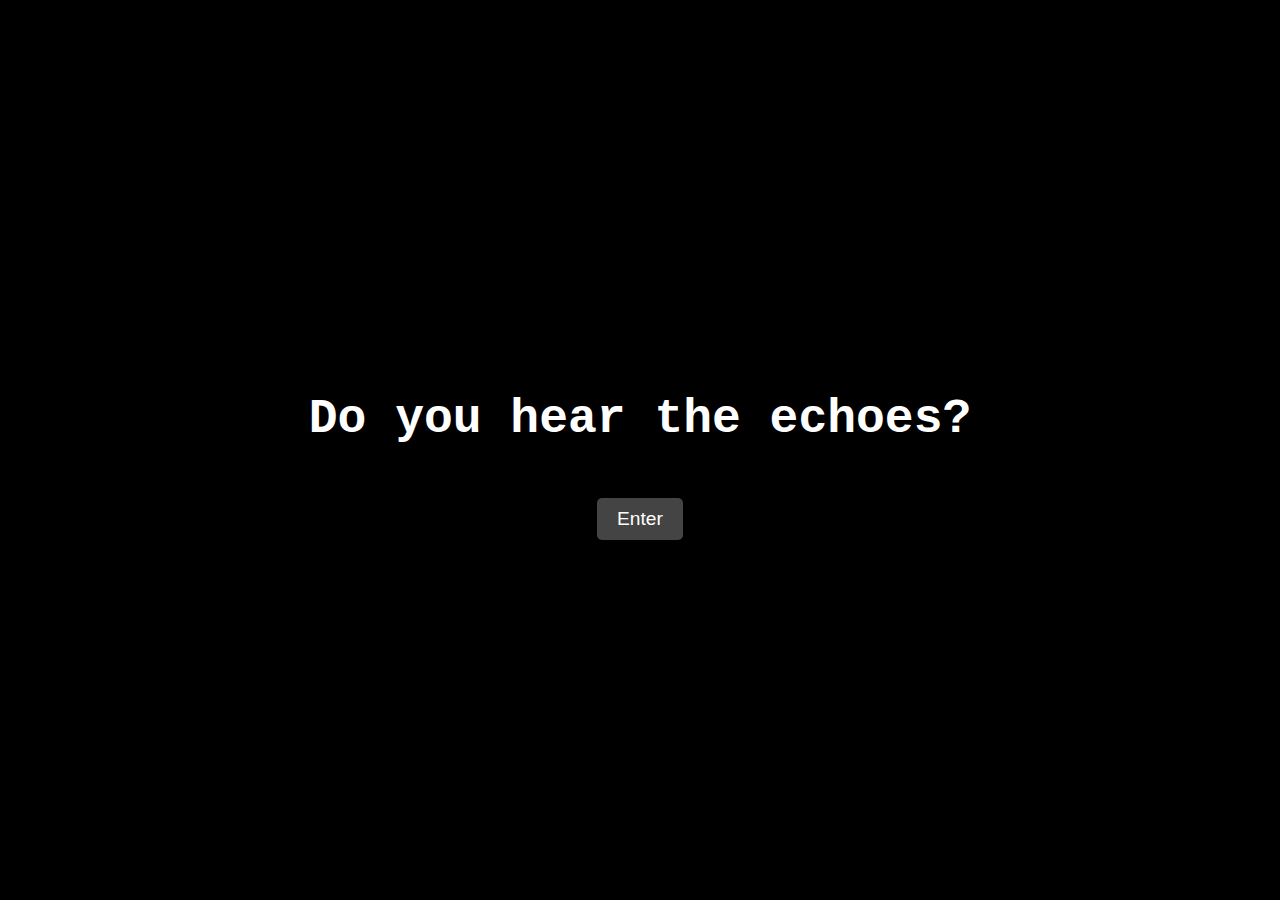
<file: index.html>
<!DOCTYPE html>
<html lang="en">
<head>
    <meta charset="UTF-8">
    <meta name="viewport" content="width=device-width, initial-scale=1.0">
    <title>The Echos</title>
    <link rel="stylesheet" href="style.css">
</head>
<body>
    <div class="container">
        <div class="message" id="message">
            <h1>Do you hear the echoes?</h1>
            <button id="enterButton">Enter</button>
        </div>
    </div>

    <script src="script.js"></script>
</body>
</html>
</file>
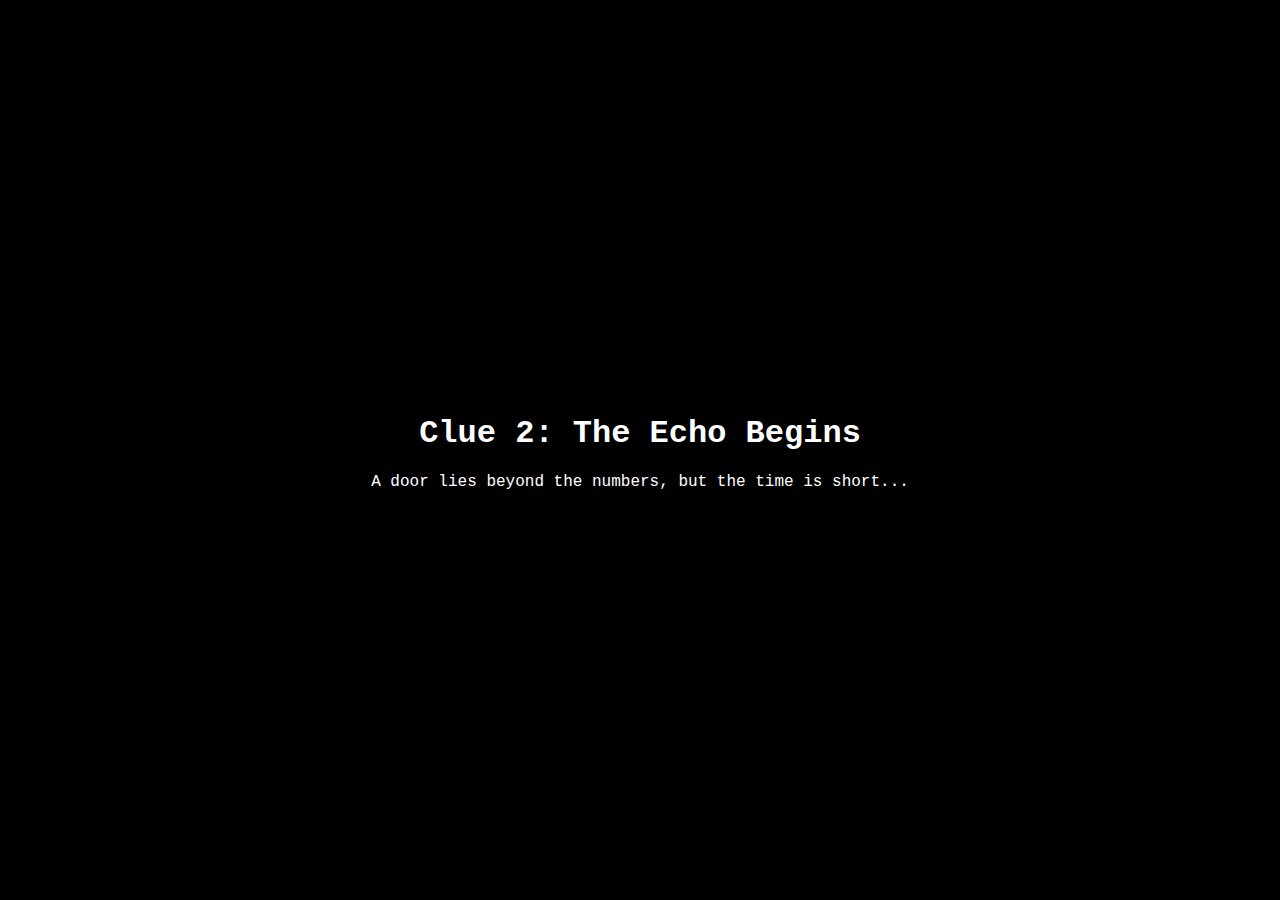
<file: clue2.html>
<!DOCTYPE html>
<html lang="en">
<head>
    <meta charset="UTF-8">
    <meta name="viewport" content="width=device-width, initial-scale=1.0">
    <title>Echoes Clue 2</title>
    <link rel="stylesheet" href="style.css">
</head>
<body>
    <div class="container">
        <h1>Clue 2: The Echo Begins</h1>
        <p>A door lies beyond the numbers, but the time is short...</p>
        <div id="countdown"></div>
    </div>

    <script src="countdown.js"></script>
</body>
</html>
</file>
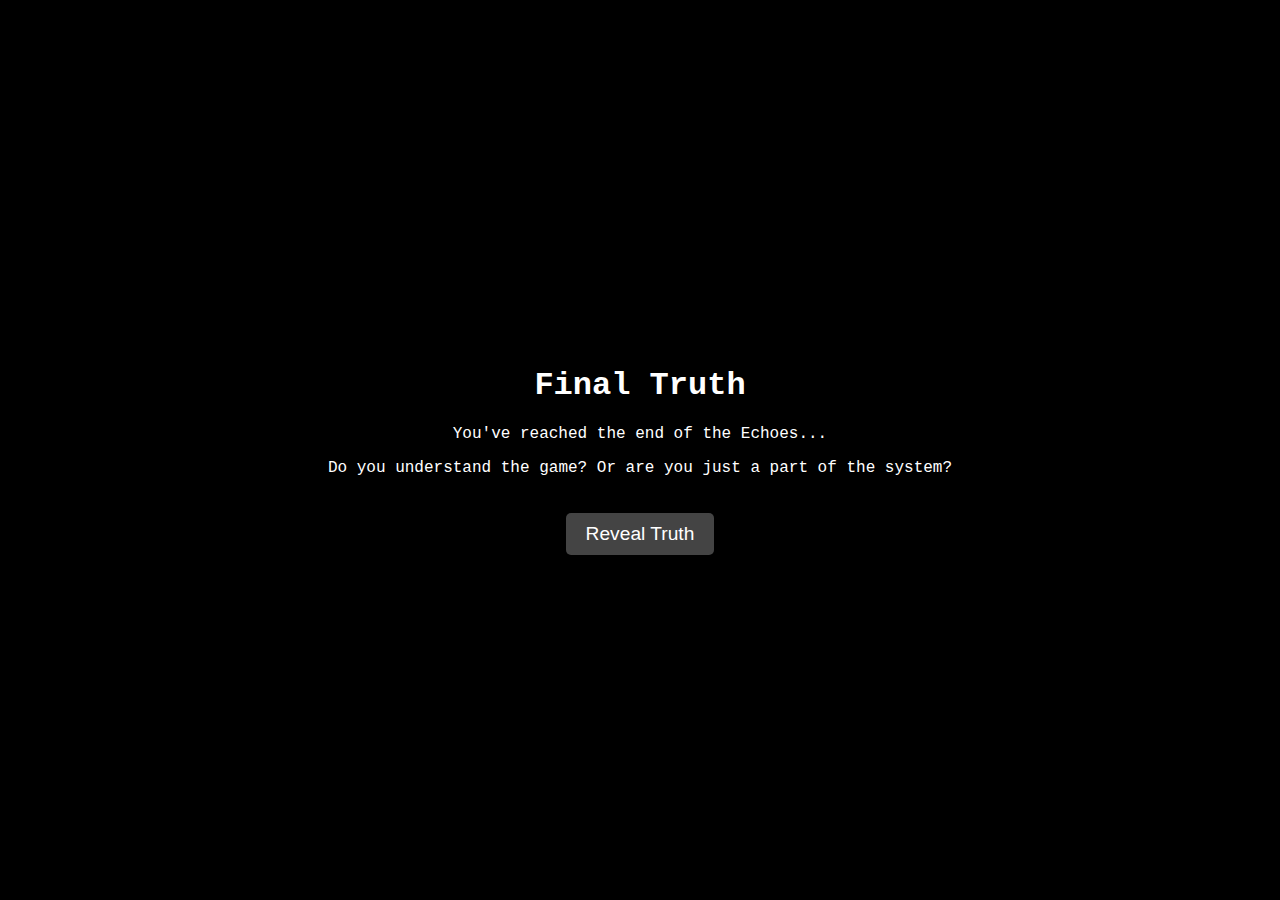
<file: final.html>
<!DOCTYPE html>
<html lang="en">
<head>
    <meta charset="UTF-8">
    <meta name="viewport" content="width=device-width, initial-scale=1.0">
    <title>Final Truth</title>
    <link rel="stylesheet" href="style.css">
</head>
<body>
    <div class="container">
        <h1>Final Truth</h1>
        <p>You've reached the end of the Echoes...</p>
        <p id="finalMessage"></p>
        <p>Do you understand the game? Or are you just a part of the system?</p>
        <button onclick="revealTruth()">Reveal Truth</button>
    </div>

    <script src="final.js"></script>
</body>
</html>
</file>
<file: style.css>
#hintFragment h3 {
    font-size: 2.5em;
    margin: 10px 0;
    color: #000; /* Make the numbers black */
    user-select: text; /* Ensure the user can highlight the text */
    background-color: #000; /* Set a dark background to make the black text less visible unless highlighted */
    padding: 10px;
    display: inline-block; /* Keep them inline to look like fragments of a code */
}

#hintFragment h3:hover {
    background-color: #000; /* Darker on hover to make it more interactive */
}

body {
    font-family: 'Courier New', Courier, monospace;
    background-color: #000;
    color: #fff;
    display: flex;
    justify-content: center;
    align-items: center;
    height: 100vh;
    margin: 0;
    text-align: center;
}

.container {
    position: relative;
}

.message h1 {
    font-size: 3em;
    animation: flicker 1s infinite;
}

@keyframes flicker {
    0% { opacity: 0.1; }
    50% { opacity: 1; }
    100% { opacity: 0.1; }
}

button {
    background-color: #444;
    color: #fff;
    border: none;
    padding: 10px 20px;
    cursor: pointer;
    font-size: 1.2em;
    border-radius: 5px;
    margin-top: 20px;
}

button:hover {
    background-color: #666;
}
</file>
